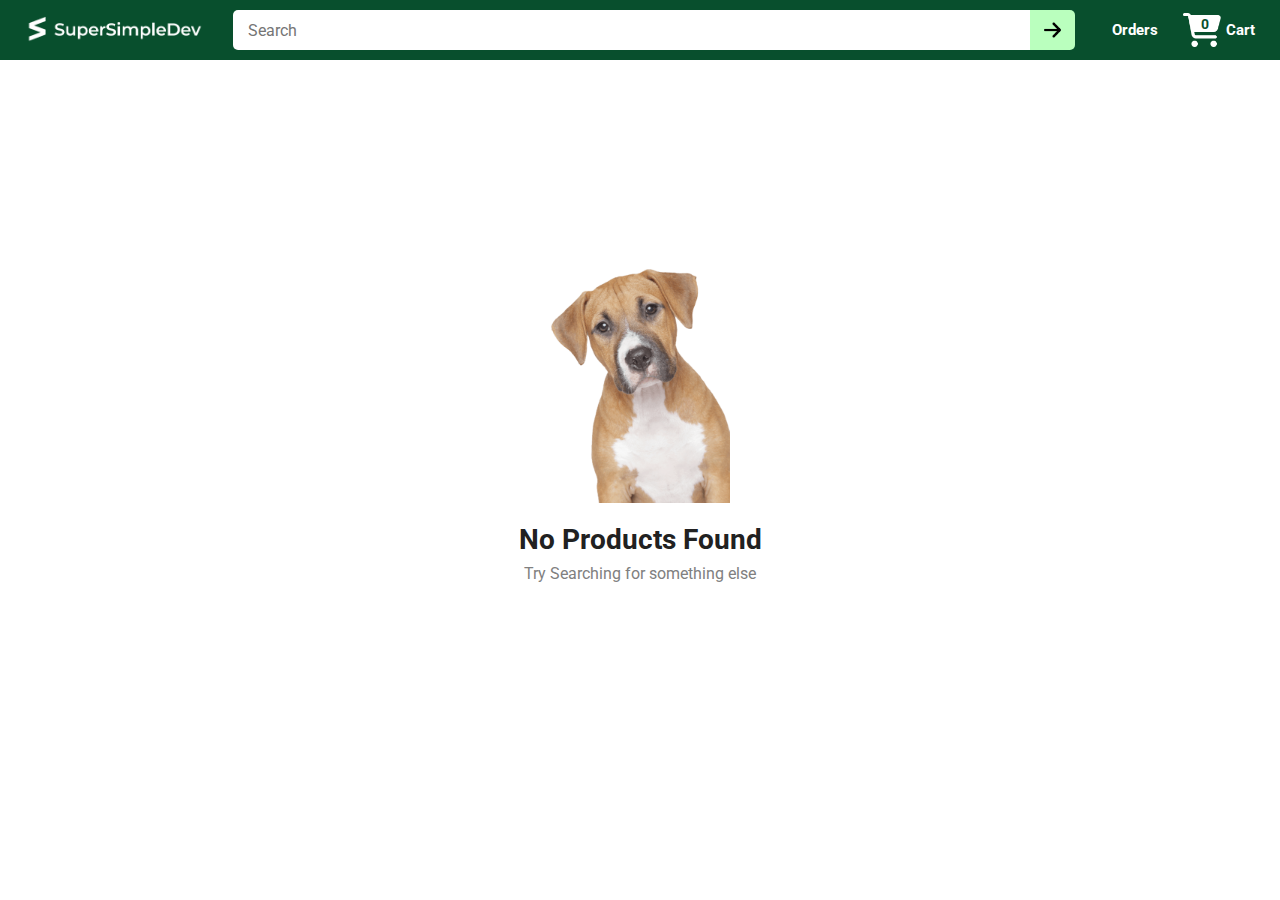
<file: index.html>
<!DOCTYPE html>
<html>
  <head>
    <title>Ecommerce Project</title>

    <!-- This code is needed for responsive design to work.
      (Responsive design = make the website look good on
      smaller screen sizes like a phone or a tablet). -->
    <meta name="viewport" content="width=device-width, initial-scale=1">

    <!-- Load a font called Roboto from Google Fonts. -->
    <link rel="preconnect" href="https://fonts.googleapis.com">
    <link rel="preconnect" href="https://fonts.gstatic.com" crossorigin>
    <link href="https://fonts.googleapis.com/css2?family=Roboto:wght@400;500;700&display=swap" rel="stylesheet">

    <!-- Here are the CSS files for this page. -->
    <link rel="stylesheet" href="styles/shared/general.css">
    <link rel="stylesheet" href="styles/shared/header.css">
    <link rel="stylesheet" href="styles/pages/index.css">
  </head>
  <body>
    <div class="header">
      <div class="left-section">
        <a href="index.html" class="header-link">
          <img class="logo"
            src="images/logo-white.png" />
          <img class="mobile-logo"
            src="images/mobile-logo-white.png" />
        </a>
      </div>

      <div class="middle-section">
        <input class="search-bar" type="text" placeholder="Search" />

        <button class="search-button">
          <img class="search-icon" src="images/icons/search-icon.png" />
        </button>
      </div>

      <div class="right-section">
        <a class="orders-link header-link" href="orders.html">

          <span class="orders-text">Orders</span>
        </a>

        <a class="cart-link header-link" href="checkout.html">
          <img class="cart-icon" src="images/icons/cart-icon.png" />
          <div class="cart-quantity js-cart-quantity">0</div>
          <div class="cart-text">Cart</div>
        </a>
      </div>
    </div>

    <div class="home-page">
      <div class="products-grid show-products">        
      </div>
    </div>

    
    
    
    <script type="module" src="/scripts/wesite.js"></script>
  </body>
</html>
</file>
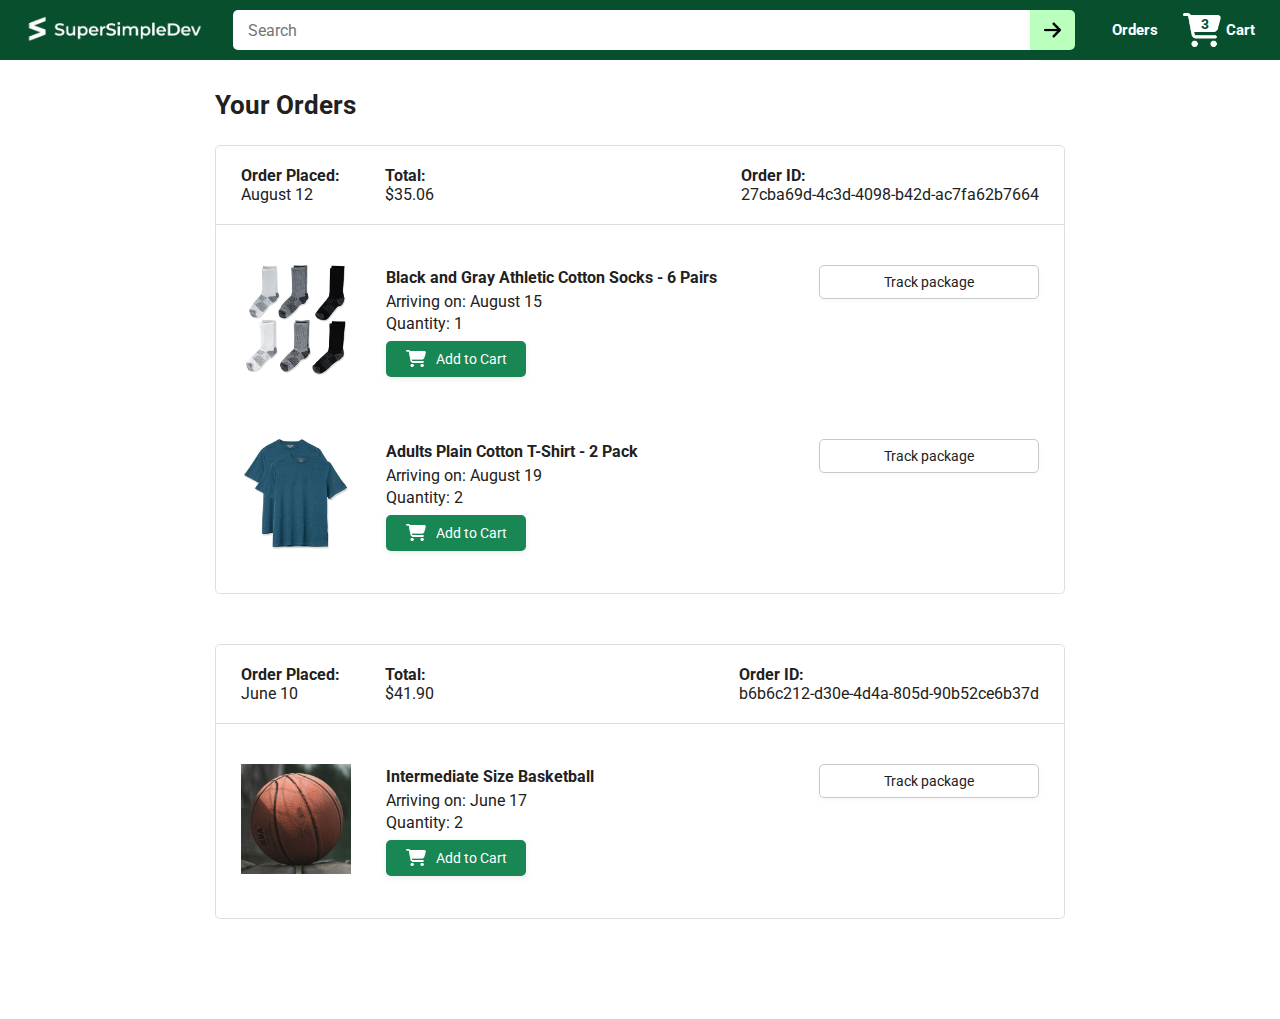
<file: orders.html>
<!DOCTYPE html>
<html>
  <head>
    <title>Orders</title>

    <!-- This code is needed for responsive design to work.
      (Responsive design = make the website look good on
      smaller screen sizes like a phone or a tablet). -->
    <meta name="viewport" content="width=device-width, initial-scale=1">

    <!-- Load a font called Roboto from Google Fonts. -->
    <link rel="preconnect" href="https://fonts.googleapis.com">
    <link rel="preconnect" href="https://fonts.gstatic.com" crossorigin>
    <link href="https://fonts.googleapis.com/css2?family=Roboto:wght@400;500;700&display=swap" rel="stylesheet">

    <!-- Here are the CSS files for this page. -->
    <link rel="stylesheet" href="styles/shared/general.css">
    <link rel="stylesheet" href="styles/shared/header.css">
    <link rel="stylesheet" href="styles/pages/orders.css">
  </head>
  <body>
    <div class="header">
      <div class="left-section">
        <a href="index.html" class="header-link">
          <img class="logo"
            src="images/logo-white.png" />
          <img class="mobile-logo"
            src="images/mobile-logo-white.png" />
        </a>
      </div>

      <div class="middle-section">
        <input class="search-bar" type="text" placeholder="Search" />

        <button class="search-button">
          <img class="search-icon" src="images/icons/search-icon.png" />
        </button>
      </div>

      <div class="right-section">
        <a class="orders-link header-link" href="orders.html">

          <span class="orders-text">Orders</span>
        </a>

        <a class="cart-link header-link" href="checkout.html">
          <img class="cart-icon" src="images/icons/cart-icon.png" />
          <div class="cart-quantity">3</div>
          <div class="cart-text">Cart</div>
        </a>
      </div>
    </div>

    <div class="orders-page">
      <div class="page-title">Your Orders</div>

      <div class="orders-grid">
        <div class="order-container">

          <div class="order-header">
            <div class="order-header-left-section">
              <div class="order-date">
                <div class="order-header-label">Order Placed:</div>
                <div>August 12</div>
              </div>
              <div class="order-total">
                <div class="order-header-label">Total:</div>
                <div>$35.06</div>
              </div>
            </div>

            <div class="order-header-right-section">
              <div class="order-header-label">Order ID:</div>
              <div>27cba69d-4c3d-4098-b42d-ac7fa62b7664</div>
            </div>
          </div>

          <div class="order-details-grid">
            <div class="product-image-container">
              <img src="images/products/athletic-cotton-socks-6-pairs.jpg" />
            </div>

            <div class="product-details">
              <div class="product-name">
                Black and Gray Athletic Cotton Socks - 6 Pairs
              </div>
              <div class="product-delivery-date">
                Arriving on: August 15
              </div>
              <div class="product-quantity">
                Quantity: 1
              </div>
              <button class="buy-again-button button-primary">
                <img class="buy-again-icon" src="images/icons/buy-again.png" />
                <span class="buy-again-message">Add to Cart</span>
              </button>
            </div>

            <div class="product-actions">
              <a href="tracking.html">
                <button class="track-package-button button-secondary">
                  Track package
                </button>
              </a>
            </div>

            <div class="product-image-container">
              <img src="images/products/adults-plain-cotton-tshirt-2-pack-teal.jpg" />
            </div>

            <div class="product-details">
              <div class="product-name">
                Adults Plain Cotton T-Shirt - 2 Pack
              </div>
              <div class="product-delivery-date">
                Arriving on: August 19
              </div>
              <div class="product-quantity">
                Quantity: 2
              </div>
              <button class="buy-again-button button-primary">
                <img class="buy-again-icon" src="images/icons/buy-again.png" />
                <span class="buy-again-message">Add to Cart</span>
              </button>
            </div>

            <div class="product-actions">
              <a href="tracking.html">
                <button class="track-package-button button-secondary">
                  Track package
                </button>
              </a>
            </div>
          </div>
        </div>

        <div class="order-container">

          <div class="order-header">
            <div class="order-header-left-section">
              <div class="order-date">
                <div class="order-header-label">Order Placed:</div>
                <div>June 10</div>
              </div>
              <div class="order-total">
                <div class="order-header-label">Total:</div>
                <div>$41.90</div>
              </div>
            </div>

            <div class="order-header-right-section">
              <div class="order-header-label">Order ID:</div>
              <div>b6b6c212-d30e-4d4a-805d-90b52ce6b37d</div>
            </div>
          </div>

          <div class="order-details-grid">
            <div class="product-image-container">
              <img src="images/products/intermediate-composite-basketball.jpg" />
            </div>

            <div class="product-details">
              <div class="product-name">
                Intermediate Size Basketball
              </div>
              <div class="product-delivery-date">
                Arriving on: June 17
              </div>
              <div class="product-quantity">
                Quantity: 2
              </div>
              <button class="buy-again-button button-primary">
                <img class="buy-again-icon" src="images/icons/buy-again.png" />
                <span class="buy-again-message">Add to Cart</span>
              </button>
            </div>

            <div class="product-actions">
              <a href="tracking.html">
                <button class="track-package-button button-secondary">
                  Track package
                </button>
              </a>
            </div>
          </div>
        </div>
      </div>
    </div>
  </body>
</html>
</file>
<file: styles/shared/general.css>
body {
  font-family: Roboto, Arial;
  color: rgb(33, 33, 33);
  /* The <body> element has a default margin of 8px
     on all sides. This removes the default margins. */
  margin: 0;
}

/* Remove the default margins of <p> elements. */
p {
  margin: 0;
}

button {
  font-size: 14px;
  cursor: pointer;
}

select {
  cursor: pointer;
}

input, select, button {
  font-family: Roboto, Arial;
}

.button-primary {
  color: rgb(255, 255, 255);
  background-color: rgb(25, 135, 84);
  border: 1px solid transparent;
  border-radius: 5px;
  cursor: pointer;
  box-shadow: 0 2px 5px rgba(220, 220, 220, 0.5);
}

.button-primary:hover {
  background-color: rgba(25, 135, 84, 0.75);
  border: 1px solid transparent;
}

.button-primary:active {
  background: rgba(25, 135, 84, 0.5);
  border-color: transparent;
  box-shadow: none;
}

.button-secondary {
  color: rgb(33, 33, 33);
  background: white;
  border: 1px solid rgb(200, 200, 200);
  border-radius: 5px;
  cursor: pointer;
  box-shadow: 0 2px 5px rgba(220, 220, 220, 0.2);
}

.button-secondary:hover {
  background-color: rgb(250, 250, 250);
}

.button-secondary:active {
  background-color: rgb(240, 240, 240);
  box-shadow: none;
}

/* These styles will limit text to 2 lines. Anything
   beyond 2 lines will be replaced with "..."
   You can find this code by using an A.I. tool or by
   searching in Google.
   https://css-tricks.com/almanac/properties/l/line-clamp/ */
.limit-text-to-2-lines {
  display: -webkit-box;
  -webkit-line-clamp: 2;
  -webkit-box-orient: vertical;
  overflow: hidden;
}

.link-primary {
  color: rgb(25, 135, 84);
  cursor: pointer;
}

.link-primary:hover {
  opacity: 0.75;
}

.link-primary:active {
  opacity: 0.5;
}

/* Styles for dropdown selectors. */
select {
  color: rgb(33, 33, 33);
  background-color: rgb(255, 255, 255);
  border: 1px solid rgb(200, 200, 200);
  border-radius: 5px;
  padding: 3px 5px;
  font-size: 15px;
  cursor: pointer;
  box-shadow: 0 1px 3px rgba(200, 200, 200, 0.2);
}

select:focus,
input:focus {
  outline: 2px solid rgb(25, 135, 84);
}
</file>
<file: styles/shared/header.css>
.header {
  background-color: rgb(8, 79, 45);
  color: white;
  padding-left: 15px;
  padding-right: 15px;

  display: flex;
  align-items: center;
  justify-content: space-between;

  position: fixed;
  top: 0;
  left: 0;
  right: 0;
  height: 60px;
}

.header .left-section {
  width: 208px;
}

@media (max-width: 800px) {
  .header .left-section {
    width: unset;
  }
}

.header .header-link {
  display: inline-block;
  padding: 6px 9.5px;
  border-radius: 2px;
  cursor: pointer;
  text-decoration: none;
  border: 1px solid rgba(0, 0, 0, 0);
}

.header .header-link:hover {
  border: 1px solid white;
}

.header .logo {
  height: 26px;
  margin-top: 1px;
}

.header .mobile-logo {
  display: none;
}

@media (max-width: 675px) {
  .header .logo {
    display: none;
  }

  .header .mobile-logo {
    display: block;
    height: 26px;
    margin-top: 1px;
  }
}

.header .middle-section {
  flex: 1;
  max-width: 850px;
  margin-left: 10px;
  margin-right: 10px;
  display: flex;
}

.header .search-bar {
  flex: 1;
  width: 0;
  font-size: 16px;
  height: 38px;
  padding-left: 15px;
  border: none;
  border-top-left-radius: 5px;
  border-bottom-left-radius: 5px;
  border-top-right-radius: 0;
  border-bottom-right-radius: 0;
}

.header .search-button {
  background-color: rgb(186, 255, 190);
  border: none;
  width: 45px;
  height: 40px;
  border-top-right-radius: 5px;
  border-bottom-right-radius: 5px;
  flex-shrink: 0;
}

.header .search-icon {
  height: 20px;
  margin-left: 0px;
  margin-top: 3px;
}

.header .right-section {
  width: 180px;
  flex-shrink: 0;
  display: flex;
  justify-content: end;
}

.header .orders-link {
  color: white;

  display: flex;
  align-items: center;
  padding-left: 13px;
  padding-right: 13px;
}

.header .orders-text {
  display: block;
  font-size: 15px;
  font-weight: 700;
}

.header .cart-link {
  color: white;
  display: flex;
  align-items: center;
  position: relative;
}

.header .cart-icon {
  width: 38px;
}

.header .cart-text {
  margin-left: 5px;
  font-size: 15px;
  font-weight: 700;
}

.header .cart-quantity {
  color: rgb(8, 79, 45);
  font-size: 14px;
  font-weight: 700;

  position: absolute;
  top: 8.5px;
  right: 46px;

  width: 26px;
  text-align: center;
}
</file>
<file: styles/pages/index.css>
.home-page {
  margin-top: 60px;
}

.home-page .products-grid {
  display: grid;

  /* - In CSS Grid, 1fr means a column will take up the
       remaining space in the grid.
     - If we write 1fr 1fr ... 1fr; 8 times, this will
       divide the grid into 8 columns, each taking up an
       equal amount of the space.
     - repeat(8, 1fr); is a shortcut for repeating "1fr"
       8 times (instead of typing out "1fr" 8 times).
       repeat(...) is a special property that works with
       display: grid; */
  grid-template-columns: repeat(8, 1fr);
}

/* @media is used to create responsive design (making the
   website look good on any screen size). This @media
   means when the screen width is 2000px or less, we
   will divide the grid into 7 columns instead of 8. */
@media (max-width: 2000px) {
  .home-page .products-grid {
    grid-template-columns: repeat(7, 1fr);
  }
}

/* This @media means when the screen width is 1600px or
   less, we will divide the grid into 6 columns. */
@media (max-width: 1600px) {
  .home-page .products-grid {
    grid-template-columns: repeat(6, 1fr);
  }
}

@media (max-width: 1300px) {
  .home-page .products-grid {
    grid-template-columns: repeat(5, 1fr);
  }
}

@media (max-width: 1000px) {
  .home-page .products-grid {
    grid-template-columns: repeat(4, 1fr);
  }
}

@media (max-width: 800px) {
  .home-page .products-grid {
    grid-template-columns: repeat(3, 1fr);
  }
}

@media (max-width: 575px) {
  .home-page .products-grid {
    grid-template-columns: repeat(2, 1fr);
  }
}

@media (max-width: 450px) {
  .home-page .products-grid {
    grid-template-columns: 1fr;
  }
}

.home-page .product-container {
  padding-top: 40px;
  padding-bottom: 25px;
  padding-left: 25px;
  padding-right: 25px;

  border-right: 1px solid rgb(240, 240, 240);
  border-bottom: 1px solid rgb(240, 240, 240);

  display: flex;
  flex-direction: column;
}

.home-page .product-image-container {
  display: flex;
  justify-content: center;
  align-items: center;

  height: 180px;
  margin-bottom: 20px;
}

.home-page .product-image {
  /* Images overflow the container by default. To prevent this, set
     max-width and max-height to 100% to stay inside container. */
  max-width: 100%;
  max-height: 100%;
  border-radius: 5px;
}

.home-page .product-name {
  height: 40px;
  margin-bottom: 5px;
}

.home-page .product-rating-container {
  display: flex;
  align-items: center;
  margin-bottom: 10px;
}

.home-page .product-rating-stars {
  width: 100px;
  margin-right: 6px;
}

.home-page .product-rating-count {
  color: rgb(25, 135, 84);
  cursor: auto;
  margin-top: 3px;
}

.home-page .product-price {
  font-weight: 700;
  margin-bottom: 10px;
}

.home-page .product-quantity-container {
  margin-bottom: 17px;
}

.home-page .product-spacer {
  flex: 1;
}

.home-page .added-to-cart {
  color: rgb(25, 135, 84);
  font-size: 16px;

  display: flex;
  align-items: center;
  margin-bottom: 8px;

  /* At first, the "Added to cart" message will
     be invisible. Use JavaScript to change the
     opacity and make it visible. */
  opacity: 0;
}
.added-to-cart.show-added-msg {
  opacity: 1;
}
.home-page .added-to-cart img {
  height: 19px;
  margin-right: 6px;
}

.home-page .add-to-cart-button {
  width: 100%;
  padding: 8px;
  height: 34px;
  margin-top: 1px;
}

.home-page .no-results {
  grid-column: 1 / -1;
  min-height: 80vh;
  display: flex;
  flex-direction: column;
  justify-content: center;
  align-items: center;
  text-align: center;
}

.home-page .no-results-img {
  width: 180px;
  margin-bottom: 20px;
  opacity: 0.9;
}

.home-page .no-results h2 {
  font-size: 28px;
  margin: 0;
}

.home-page .no-results p {
  font-size: 16px;
  color: gray;
  margin-top: 8px;
}
</file>
<file: styles/pages/orders.css>
.orders-page {
  max-width: 850px;
  margin-top: 90px;
  margin-bottom: 100px;
  padding-left: 20px;
  padding-right: 20px;

  /* margin-left: auto;
     margin-right auto;
     Is a trick for centering an element horizontally
     without needing a container. */
  margin-left: auto;
  margin-right: auto;
}

.orders-page .page-title {
  font-weight: 700;
  font-size: 26px;
  margin-bottom: 25px;
}

.orders-page .orders-grid {
  display: grid;
  grid-template-columns: 1fr;
  row-gap: 50px;
}

.orders-page .order-header {
  background-color: rgb(255, 255, 255);
  border: 1px solid rgb(222, 222, 222);

  display: flex;
  align-items: center;
  justify-content: space-between;

  padding: 20px 25px;
  border-top-left-radius: 5px;
  border-top-right-radius: 5px;
}

.orders-page .order-header-left-section {
  display: flex;
  flex-shrink: 0;
}

.orders-page .order-header-label {
  font-weight: 700;
}

.orders-page .order-date,
.orders-page .order-total {
  margin-right: 45px;
}

.orders-page .order-header-right-section {
  flex-shrink: 1;
}

@media (max-width: 575px) {
  .orders-page .order-header {
    flex-direction: column;
    align-items: start;
    line-height: 23px;
    padding: 15px;
  }

  .orders-page .order-header-left-section {
    flex-direction: column;
  }

  .orders-page .order-header-label {
    margin-right: 5px;
  }

  .orders-page .order-date,
  .orders-page .order-total {
    display: grid;
    grid-template-columns: auto 1fr;
    margin-right: 0;
  }

  .orders-page .order-header-right-section {
    display: grid;
    grid-template-columns: auto 1fr;
  }
}

.orders-page .order-details-grid {
  padding: 40px 25px;
  border: 1px solid rgb(222, 222, 222);
  border-top: none;
  border-bottom-left-radius: 5px;
  border-bottom-right-radius: 5px;

  display: grid;
  grid-template-columns: 110px 1fr 220px;
  column-gap: 35px;
  row-gap: 60px;
  align-items: center;
}

@media (max-width: 800px) {
  .orders-page .order-details-grid {
    grid-template-columns: 110px 1fr;
    row-gap: 0;
    padding-bottom: 8px;
  }
}

@media (max-width: 450px) {
  .orders-page .order-details-grid {
    grid-template-columns: 1fr;
  }
}

.orders-page .product-image-container {
  text-align: center;
}

.orders-page .product-image-container img {
  max-width: 110px;
  max-height: 110px;
}

.orders-page .product-name {
  font-weight: 700;
  margin-bottom: 5px;
}

.orders-page .product-delivery-date {
  margin-bottom: 3px;
}

.orders-page .product-quantity {
  margin-bottom: 8px;
}

.orders-page .buy-again-button {
  font-size: 14px;
  width: 140px;
  height: 36px;
  border-radius: 5px;

  display: flex;
  align-items: center;
  justify-content: center;
}

.orders-page .buy-again-icon {
  width: 20px;
  margin-right: 10px;
}

.orders-page .product-actions {
  align-self: start;
}

.orders-page .track-package-button {
  width: 100%;
  font-size: 14px;
  padding: 8px;
}

@media (max-width: 800px) {
  .orders-page .buy-again-button {
    margin-bottom: 10px;
  }

  .orders-page .product-actions {
    /* grid-column: 2 means this element will be placed
       in column 2 in the grid. (Normally, the column that
       an element is placed in is determined by the order
       of the elements in the HTML. grid-column overrides
       this default ordering). */
    grid-column: 2;
    margin-bottom: 30px;
  }

  .orders-page .track-package-button {
    width: 140px;
  }
}

@media (max-width: 450px) {
  .orders-page .product-image-container {
    text-align: center;
    margin-bottom: 25px;
  }

  .orders-page .product-image-container img {
    max-width: 150px;
    max-height: 150px;
  }

  .orders-page .product-name {
    margin-bottom: 10px;
  }

  .orders-page .product-quantity {
    margin-bottom: 15px;
  }

  .orders-page .buy-again-button {
    width: 100%;
    margin-bottom: 15px;
  }

  .orders-page .product-actions {
    /* grid-column: auto; undos grid-column: 2; from above.
      This element will now be placed in its normal column
      in the grid. */
    grid-column: auto;
    margin-bottom: 70px;
  }

  .orders-page .track-package-button {
    width: 100%;
    padding: 12px;
  }
}
</file>
